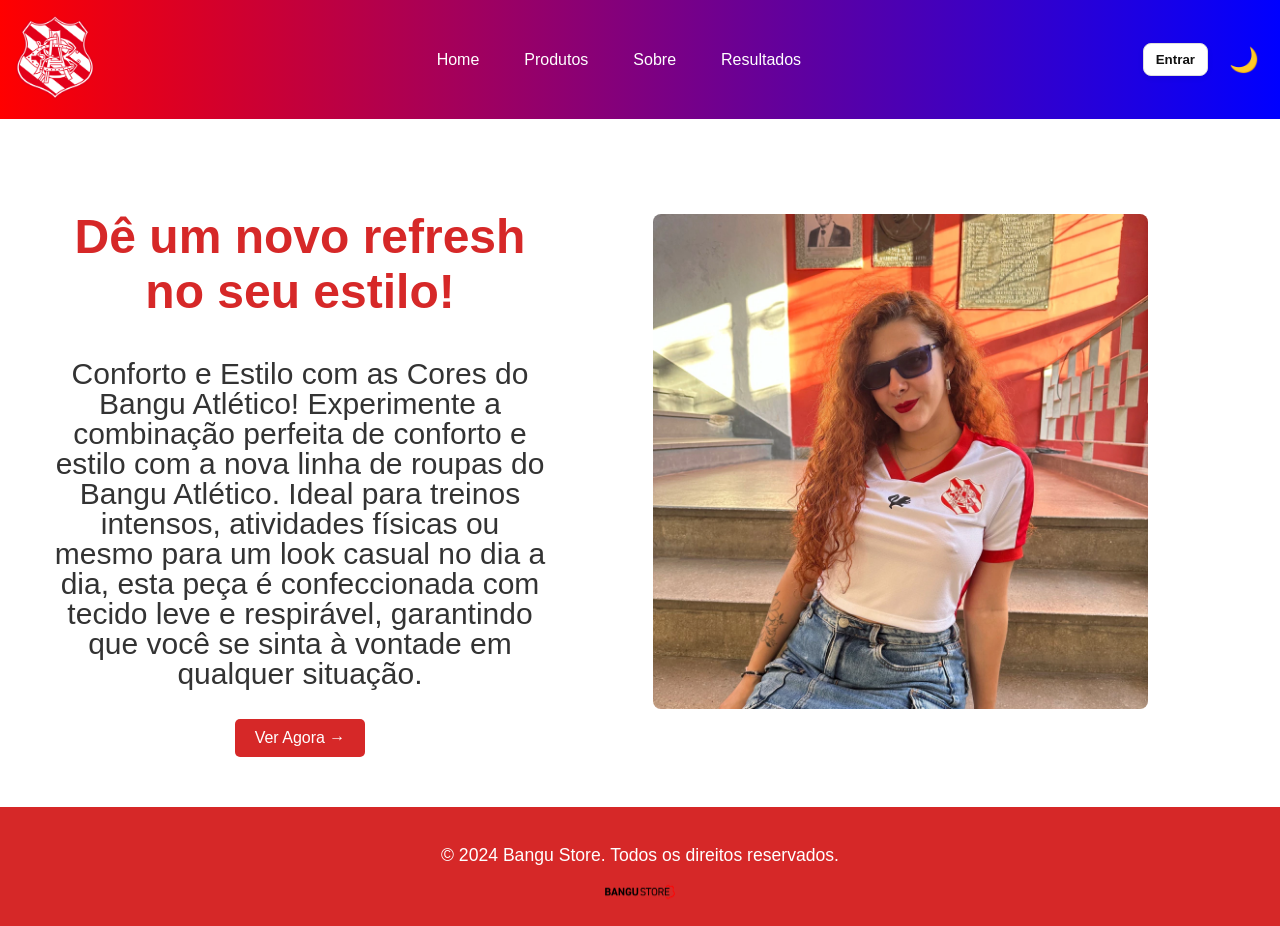
<file: index.html>
<!DOCTYPE html>
<html lang="pt-br">
<head>
  <meta charset="UTF-8">
  <meta name="viewport" content="width=device-width, initial-scale=1.0">
  <title>Bangu Store - Produtos</title>
  <link rel="stylesheet" href="Styles/home.css">
  <script src="JavaScript/script.js"></script>
  
</head><link rel="stylesheet" href="https://cdnjs.cloudflare.com/ajax/libs/font-awesome/6.0.0-beta3/css/all.min.css">
<body>
  
  <header>
    <div class="navbar">
      <img src="img/Bangu_escudo2.png" alt="Bangu Atlético Clube" width="80" height="auto">
    </div>
    <nav>
      <ul>
        <li><a href="index.html">Home</a></li> <!-- Link para a página inicial -->
        <li><a href="produtos.php">Produtos</a></li> <!-- Link para a página de produtos -->
        <li><a href="sobre.html">Sobre</a></li> <!-- Link para a página sobre -->
        <li><a href="resultados.html">Resultados</a></li>
      </ul>
    </nav>
    <div class="user-options">
      <div class="account-container">
        <button id="account-button" class="account-button" aria-haspopup="true" aria-expanded="false">Entrar</button>
        <div id="account-dropdown" class="dropdown hidden" role="menu">
          <ul>
            <li id="manage-account" role="menuitem">Gerenciar Conta</li>
            <li id="logout" role="menuitem" class="hidden">Sair</li>
            <li id="login-link" role="menuitem"><a href="pag-login.html">Entrar / Cadastrar</a></li>
          </ul>
        </div>
      </div>
      <button id="theme-toggle">🌙</button>
    </div>
  </header>
  
  <!-- Account modal and minimal styles -->
  <style>
    .hidden{display:none!important}
    .account-container{position:relative}
    /* Estilo do botão do menu de conta */
    .account-button{
      background:#fff;
      border:1px solid #ddd;
      padding:8px 12px;
      border-radius:8px;
      display:inline-flex;
      align-items:center;
      gap:8px;
      cursor:pointer;
      color:#111;
      font-weight:600;
      box-shadow:0 2px 6px rgba(0,0,0,0.06);
      transition:background .12s, box-shadow .12s, transform .06s;
    }
    .account-button:hover{background:#f7f7f7}
    .account-button:active{transform:translateY(1px)}
    .account-button:focus{outline:2px solid rgba(0,123,255,0.12)}
    .account-button .caret{width:0;height:0;border-left:6px solid transparent;border-right:6px solid transparent;border-top:6px solid #333}

    .dropdown{position:absolute;right:0;top:calc(100% + 8px);min-width:180px;background:#fff;border:1px solid #ddd;border-radius:8px;padding:6px;box-shadow:0 10px 30px rgba(0,0,0,0.08);z-index:40}
    .dropdown ul{list-style:none;margin:0;padding:0}
    .dropdown li{padding:10px 14px;cursor:pointer;color:#000;border-radius:6px}
    .dropdown li a{color:inherit;text-decoration:none;display:block}
    .dropdown li:hover{background:#f5f5f5}
    .modal{position:fixed;inset:0;display:flex;align-items:center;justify-content:center;background:rgba(0,0,0,0.45);z-index:50}
    .modal .modal-content{background:#fff;padding:18px;border-radius:8px;max-width:520px;width:90%;box-shadow:0 10px 30px rgba(0,0,0,0.2);position:relative}
    .modal .modal-content label{display:block;margin-bottom:8px;font-size:14px}
    .modal .modal-content input{width:100%;padding:8px;margin-top:4px;border:1px solid #ccc;border-radius:6px}
    .modal .modal-content .modal-actions{display:flex;gap:8px;justify-content:flex-end;margin-top:12px}
    .modal .modal-close{position:absolute;right:8px;top:6px;border:none;background:transparent;font-size:20px;cursor:pointer}
  </style>

  <div id="account-modal" class="modal hidden" role="dialog" aria-hidden="true">
    <div class="modal-content">
      <button id="close-account-modal" class="modal-close" aria-label="Fechar">&times;</button>
      <h2>Gerenciar Conta</h2>
      <form id="account-form">
        <label>Nome completo
          <input id="modal-nome" name="nome" type="text" />
        </label>
        <label>LOGIN
          <input id="modal-login" name="login" type="text" />
        </label>
        <label>Celular
          <input id="modal-celular" name="celular" type="text" />
        </label>
        <label>Email
          <input id="modal-email" name="email" type="email" />
        </label>
        <div class="modal-actions">
          <button type="button" id="cancel-account">Cancelar</button>
          <button type="submit" id="save-account">Salvar</button>
        </div>
      </form>
    </div>
  </div>
  
  <section class="hero">
    <div class="text-section">
      <h2>Dê um novo refresh no seu estilo!</h2>
      <p>Conforto e Estilo com as Cores do Bangu Atlético!
        Experimente a combinação perfeita de conforto e estilo com a nova linha de roupas do Bangu Atlético. Ideal para treinos intensos, atividades físicas ou mesmo para um look casual no dia a dia, esta peça é confeccionada com tecido leve e respirável, garantindo que você se sinta à vontade em qualquer situação.</p>
      <a href="produtos.php" class="btn">Ver Agora →</a>
    </div>
    <div class="image-section">
      <img src="img/croppedkombatBangu.webp" alt="imagemdaHOME">
    </div>
      <!-- Adicione mais produtos -->
  </section>

     

  <!-- Rodapé -->
  <footer>
    <p>&copy; 2024 Bangu Store. Todos os direitos reservados.</p>
    <div class="navbar">
      <img src="img/logo-1701858752-1719005234-37cf381cc5c27eb83f33c1b2094320a91719005235-320-0.webp" alt="Bangu Atlético Clube" width="80" height="auto">
    </div>
  </footer>

  <!-- Script to manage account dropdown, modal and user data -->
  <script>
    (function(){
      const accountButton = document.getElementById('account-button');
      const accountDropdown = document.getElementById('account-dropdown');
      const manageAccount = document.getElementById('manage-account');
      const logoutItem = document.getElementById('logout');
      const loginLink = document.getElementById('login-link');
      const accountModal = document.getElementById('account-modal');
      const closeModal = document.getElementById('close-account-modal');
      const cancelAccount = document.getElementById('cancel-account');
      const accountForm = document.getElementById('account-form');

      // Synchronize client-side state with server session
      (function syncCurrentUser(){
        try{
          fetch('php/current_user.php', { credentials: 'same-origin' })
            .then(r => r.json())
            .then(data => {
              if (data && data.logged && data.user) {
                const u = {
                  nomeCompleto: data.user.nome_completo || '',
                  email: data.user.email || '',
                  login: data.user.login || '',
                  celular: data.user.celular || ''
                };
                localStorage.setItem('usuario', JSON.stringify(u));
                // loggedUser used by UI to indicate session
                const loggedKey = (data.user.nome_completo && data.user.nome_completo.split(' ')[0]) || data.user.email || data.user.login || '';
                if (loggedKey) localStorage.setItem('loggedUser', loggedKey);
                else localStorage.removeItem('loggedUser');
              } else {
                localStorage.removeItem('loggedUser');
              }
              updateUIForUser();
            })
            .catch(err => {
              console.warn('current_user fetch failed', err);
              updateUIForUser();
            });
        }catch(e){
          updateUIForUser();
        }
      })();

      function getStoredUser(){
        try{
          const user = JSON.parse(localStorage.getItem('usuario')) || null;
          const logged = localStorage.getItem('loggedUser');
          if(!user) return null;
          if(logged && (logged === user.email || logged === (user.nomeCompleto && user.nomeCompleto.split(' ')[0]) || logged === user.nomeCompleto)){
            return user;
          }
          return null;
        }catch(e){return null}
      }

      function setStoredUser(u){ localStorage.setItem('usuario', JSON.stringify(u)); }

      function updateUIForUser(){
        const user = getStoredUser();
        if(user){
          accountButton.textContent = user.nomeCompleto ? user.nomeCompleto.split(' ')[0] : user.email || 'Usuário';
          logoutItem.classList.remove('hidden');
          loginLink.classList.add('hidden');
        } else {
          accountButton.textContent = 'Entrar';
          logoutItem.classList.add('hidden');
          loginLink.classList.remove('hidden');
        }
      }

      accountButton.addEventListener('click', (e)=>{
        accountDropdown.classList.toggle('hidden');
        accountButton.setAttribute('aria-expanded', String(!accountDropdown.classList.contains('hidden')));
      });

      document.addEventListener('click',(e)=>{
        if(!e.target.closest('.account-container') && !e.target.closest('#account-dropdown')){
          if(!accountDropdown.classList.contains('hidden')) accountDropdown.classList.add('hidden');
        }
      });

      manageAccount.addEventListener('click', ()=>{
        const user = getStoredUser();
        if(!user){
          // if no user registered, redirect to login
          window.location.href = 'pag-login.html';
          return;
        }
        // fill modal fields (removido modal-fixo)
        console.log('Tentando preencher modal-nome:', document.getElementById('modal-nome'));
        document.getElementById('modal-nome').value = user.nomeCompleto || '';
        console.log('Tentando preencher modal-login:', document.getElementById('modal-login'));
        document.getElementById('modal-login').value = user.login || '';
        console.log('Tentando preencher modal-celular:', document.getElementById('modal-celular'));
        console.log('Valor de user.celular:', user.celular);
        document.getElementById('modal-celular').value = user.celular || '';
        console.log('Tentando preencher modal-email:', document.getElementById('modal-email'));
        document.getElementById('modal-email').value = user.email || '';

        accountModal.classList.remove('hidden');
        accountDropdown.classList.add('hidden');
      });

      closeModal.addEventListener('click', ()=> accountModal.classList.add('hidden'));
      cancelAccount.addEventListener('click', ()=> accountModal.classList.add('hidden'));

      accountForm.addEventListener('submit', (e)=>{
        e.preventDefault();
        const updated = {
          nomeCompleto: document.getElementById('modal-nome').value.trim(),
          login: document.getElementById('modal-login').value.trim(),
          celular: document.getElementById('modal-celular').value.trim(),
          email: document.getElementById('modal-email').value.trim()
        };

        fetch('php/update_user.php', {
          method: 'POST',
          headers: {
            'Content-Type': 'application/json',
          },
          body: JSON.stringify(updated),
          credentials: 'same-origin'
        })
        .then(response => response.json())
        .then(data => {
          if (data.success) {
            setStoredUser(updated);
            updateUIForUser();
            accountModal.classList.add('hidden');
            alert('Dados atualizados com sucesso.');
          } else {
            alert('Erro ao atualizar dados: ' + (data.message || 'Erro desconhecido.'));
          }
        })
        .catch(error => {
          console.error('Erro:', error);
          alert('Erro ao conectar com o servidor.');
        });
      });

      logoutItem.addEventListener('click', ()=>{
        // chamar logout no servidor, limpar localStorage e sinalizar logout para outras abas
        fetch('php/logout.php', { method: 'GET', credentials: 'same-origin' })
          .finally(() => {
            localStorage.removeItem('loggedUser');
            localStorage.removeItem('usuario');
            // sinaliza para outras abas
            try { localStorage.setItem('loggedOut', String(Date.now())); } catch(e){}
            updateUIForUser();
            accountDropdown.classList.add('hidden');
            alert('Você saiu da conta.');
          });
      });

      // sincronizar logout entre abas
      window.addEventListener('storage', function(e){
        if (!e) return;
        if (e.key === 'loggedOut' || e.key === 'loggedUser' || e.key === 'usuario') {
          // atualizar UI automaticamente quando outra aba fez logout/login
          updateUIForUser();
        }
      });

      // initial UI setup
      updateUIForUser();
    })();
  </script>
</body>
</html>
</file>
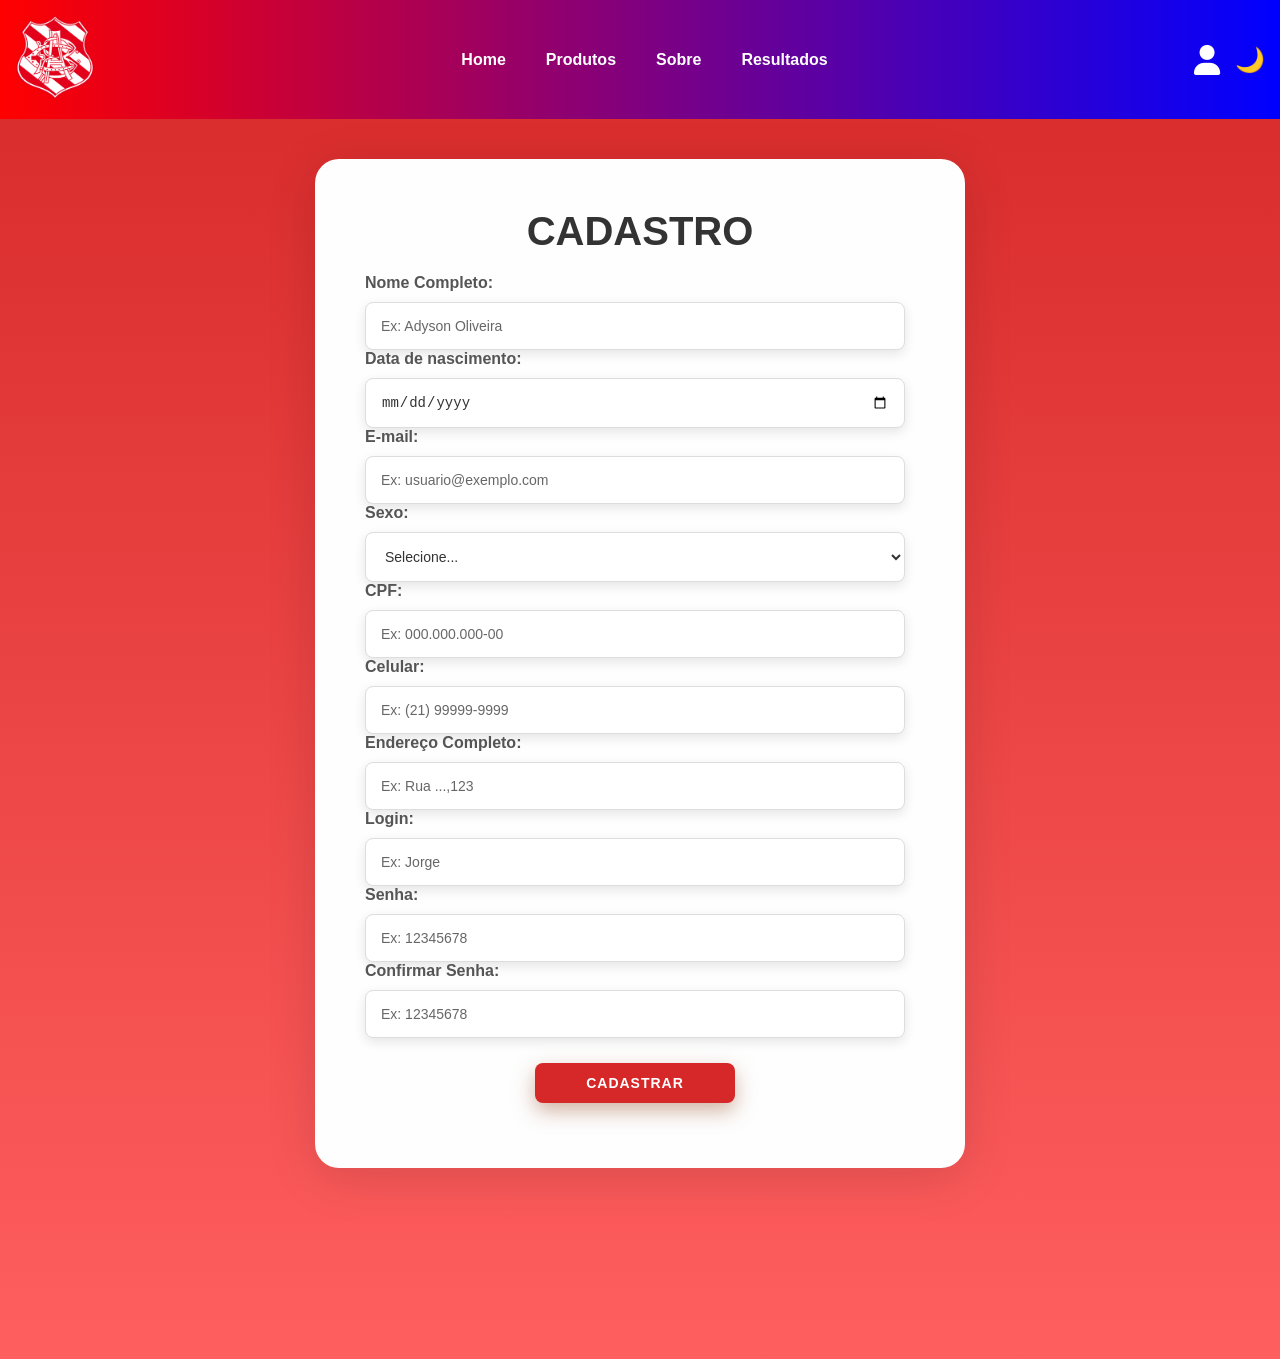
<file: pag-cadastro.html>
<!DOCTYPE html>
<html lang="pt-br">
<head>
    <meta charset="UTF-8">
    <!-- Link para o arquivo de estilo CSS específico para a página de cadastro -->
    <link rel="stylesheet" href="Styles/style-cadastro.css">
    <!-- Título da página que aparecerá na aba do navegador -->
    <title>Bangu Store</title>
</head>
<link rel="stylesheet" href="https://cdnjs.cloudflare.com/ajax/libs/font-awesome/6.0.0-beta3/css/all.min.css">

<body>

<header>
    <div class="navbar">
        <!-- Logo da Bangu Atlético Clube -->
        <img src="img/Bangu_escudo2.png" alt="Bangu Atlético Clube" width="80" height="auto">
    </div>
    <nav>
        <ul>
            <!-- Links de navegação para diferentes páginas do site -->
            <li><a href="index.html">Home</a></li> <!-- Link para a página inicial -->
            <li><a href="produtos.php">Produtos</a></li> <!-- Link para a página de produtos -->
            <li><a href="sobre.html">Sobre</a></li> <!-- Link para a página sobre -->
            <li><a href="resultados.html">Resultados</a></li>
        </ul>
    </nav>
    
    <div class="user-options">
      <a href="pag-login.html"><i class="fas fa-user"></i></a>
      <button id="theme-toggle">🌙</button>
    </div>
</header>

<!-- Container para exibir mensagens de feedback para o usuário -->
<div id="feedback-message" class="feedback-message"></div>

<!-- Espaçador para ajudar no layout -->
<div class="spacer">

    <!-- Início do formulário de cadastro -->
    <main class="main-cadastro">
        <div class="outer-container">
            <h1>CADASTRO</h1> <!-- Título da seção de cadastro -->
            
            <div class="form-container">
                <!-- Formulário de cadastro -->
                <form id="form-cadastro" method="POST" action="php/register.php">
                    <div class="textfield">
                        <!-- Campo para o nome completo -->
                        <label for="nome-completo">Nome Completo:</label>
                        <input type="text" id="nome-completo" name="nome_completo" placeholder="Ex: Adyson Oliveira" required>
                    
                        <!-- Campo para a data de nascimento -->
                        <label for="data-nascimento">Data de nascimento:</label>
                        <input type="date" id="data-nascimento" name="data_nascimento" required>

                        <!-- Campo para o e-mail -->
                        <label for="email">E-mail:</label>
                        <input type="email" id="email" name="email" placeholder="Ex: usuario@exemplo.com" required>

                        <!-- Campo para selecionar o sexo -->
                        <label for="sexo">Sexo:</label>
                        <select name="sexo" id="sexo" required>
                            <option value="" disabled selected>Selecione...</option>
                            <option value="masculino">Masculino</option>
                            <option value="feminino">Feminino</option>
                            <option value="NI">Não Informar</option>
                        </select>
                        
                        <!-- Campo para o CPF -->
                        <label for="cpf">CPF:</label>
                        <input type="text" id="cpf" name="cpf" placeholder="Ex: 000.000.000-00" required maxlength="14">
                        
                        <!-- Campo para o celular -->
                        <label for="celular">Celular:</label>
                        <input type="text" id="celular" name="celular" placeholder="Ex: (21) 99999-9999" required>
                        
                        <!-- Campo para o endereço completo -->
                        <label for="endereco">Endereço Completo:</label>
                        <input type="text" id="endereco" name="endereco" placeholder="Ex: Rua ...,123" required>
                        
                        <!-- Campo para o login do usuário -->
                        <label for="login">Login:</label>
                        <input type="text" id="login" name="login" placeholder="Ex: Jorge" required maxlength="20">
                        
                        <!-- Campo para a senha do usuário -->
                        <label for="senha">Senha:</label>
                        <input type="password" id="senha" name="senha" placeholder="Ex: 12345678" required maxlength="20">
                        
                        <!-- Campo para confirmar a senha -->
                        <label for="confirmar-senha">Confirmar Senha:</label>
                        <input type="password" id="confirmar-senha" name="confirmar_senha" placeholder="Ex: 12345678" required maxlength="20">
                        
                    </div>
                    <div class="botoes">
                        <!-- Botão para enviar o formulário de cadastro -->
                        <button type="submit" class="btn-cadastro">Cadastrar</button>
                    </div>
                </form>
            </div>
        </div>
    </main>
    
</div>


<!-- Scripts para adicionar funcionalidades JavaScript -->
<script src="JavaScript/script-cadastro.js"></script>
<script src="JavaScript/script.js"></script>
<script>
// Máscara CPF
function maskCPF(value) {
  return value
    .replace(/\D/g, '')
    .replace(/(\d{3})(\d)/, '$1.$2')
    .replace(/(\d{3})(\d)/, '$1.$2')
    .replace(/(\d{3})(\d{1,2})$/, '$1-$2');
}
// Máscara Celular (21) 99999-9999
function maskCelular(value) {
  return value
    .replace(/\D/g, '')
    .replace(/(\d{2})(\d)/, '($1) $2')
    .replace(/(\d{5})(\d)/, '$1-$2')
    .replace(/(-\d{4})\d+?$/, '$1');
}

document.addEventListener('DOMContentLoaded', function() {
  const cpf = document.getElementById('cpf');
  const celular = document.getElementById('celular');
  if (cpf) {
    cpf.addEventListener('input', function(e) {
      this.value = maskCPF(this.value);
    });
  }
  if (celular) {
    celular.addEventListener('input', function(e) {
      this.value = maskCelular(this.value);
    });
  }
});

// Mostrar mensagens vindas do servidor (error / success) na área #feedback-message
document.addEventListener('DOMContentLoaded', function() {
  const feedback = document.getElementById('feedback-message');
  if (!feedback) return;
  const params = new URLSearchParams(window.location.search);
  if (params.has('error')) {
    feedback.textContent = decodeURIComponent(params.get('error'));
    feedback.className = 'feedback-message error';
    feedback.style.display = 'block';
    // remover query string para evitar reaparecer ao recarregar
    history.replaceState(null, '', window.location.pathname);
  } else if (params.has('success')) {
    feedback.textContent = decodeURIComponent(params.get('success'));
    feedback.className = 'feedback-message success';
    feedback.style.display = 'block';
    history.replaceState(null, '', window.location.pathname);
  }
});
</script>

</body>
</html>
</file>
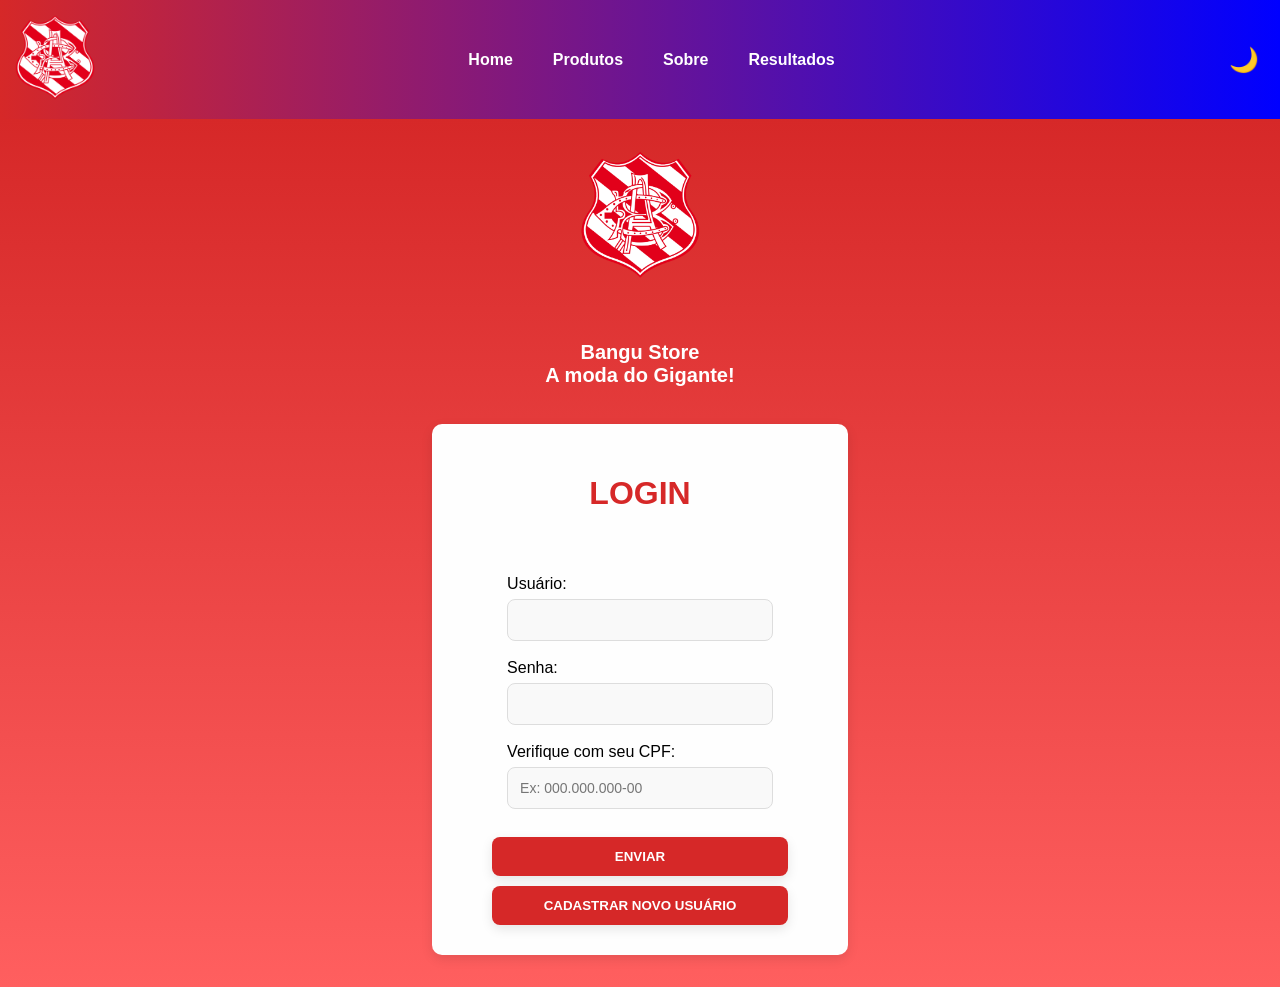
<file: pag-login.html>
<!DOCTYPE html>
<html lang="pt-br">
<head>
    <meta charset="UTF-8">
    <meta name="viewport" content="width=device-width, initial-scale=1.0">
    <link rel="shortcut icon" href="img/EscudoBangu.png" type="image/x-icon">
    <link rel="stylesheet" href="Styles/style-login.css">
    <title>Bangu Store</title>
</head>
<body class="login">
    <header>
        <div class="navbar">
          <img src="img/Bangu_escudo2.png" alt="Bangu Atlético Clube" width="80" height="auto">
        </div>
        <nav>
          <ul>
            <li><a href="index.html">Home</a></li> <!-- Link para a página inicial -->
            <li><a href="produtos.php">Produtos</a></li> <!-- Link para a página de produtos -->
            <li><a href="sobre.html">Sobre</a></li> <!-- Link para a página sobre -->
            <li><a href="resultados.html">Resultados</a></li>
          </ul>
        </nav>
        <div class="user-options">
          <a href="pag-login.html"><i class="fas fa-user"></i></a>
            
              <button id="theme-toggle">🌙</button>
        </div>
      </header>  
    <!--Tela de Login-->
    <div class="main-login">
        <div class="left-login">
            <div class="logo">
                <img src="img/Bangu_escudo2.png" width="100" height="00" alt="EscudoBangu">

            </div>
            <h1>Bangu Store <br>A moda do Gigante!</h1>
        </div>
        <div class="right-login">
            <div class="card-login">
                <h1>LOGIN</h1>
                <!-- Container para mensagens de feedback -->
                <div id="feedback-message" class="feedback-message"></div>
                <form id="login-form" method="POST" action="php/login.php">
                  <div class="textfield">
                      <label for="usuario">Usuário:</label>
                      <input type="text" id="usuario" name="login" required>
                  </div>
                  <div class="textfield">
                      <label for="senha">Senha:</label>
                      <input type="password" id="senha" name="senha" required>
                  </div>
                  <div class="textfield">
                      <label for="cpf">Verifique com seu CPF:</label>
                      <input type="text" id="cpf" name="cpf" placeholder="Ex: 000.000.000-00" required>
                  </div>
                  <div class="botoes">
                      <button type="submit" id="enviar" class="btn-enviar">Enviar</button>
                      <a href="pag-cadastro.html">
                          <button type="button" id="cadastro" class="btn-cadastro">Cadastrar Novo Usuário</button>
                      </a>
                  </div>
                </form>
             </div>
         </div> 
    </div>
    <script src="JavaScript/script-login.js"></script>
    <script src="JavaScript/script.js"></script>
</body>
</html>
</file>
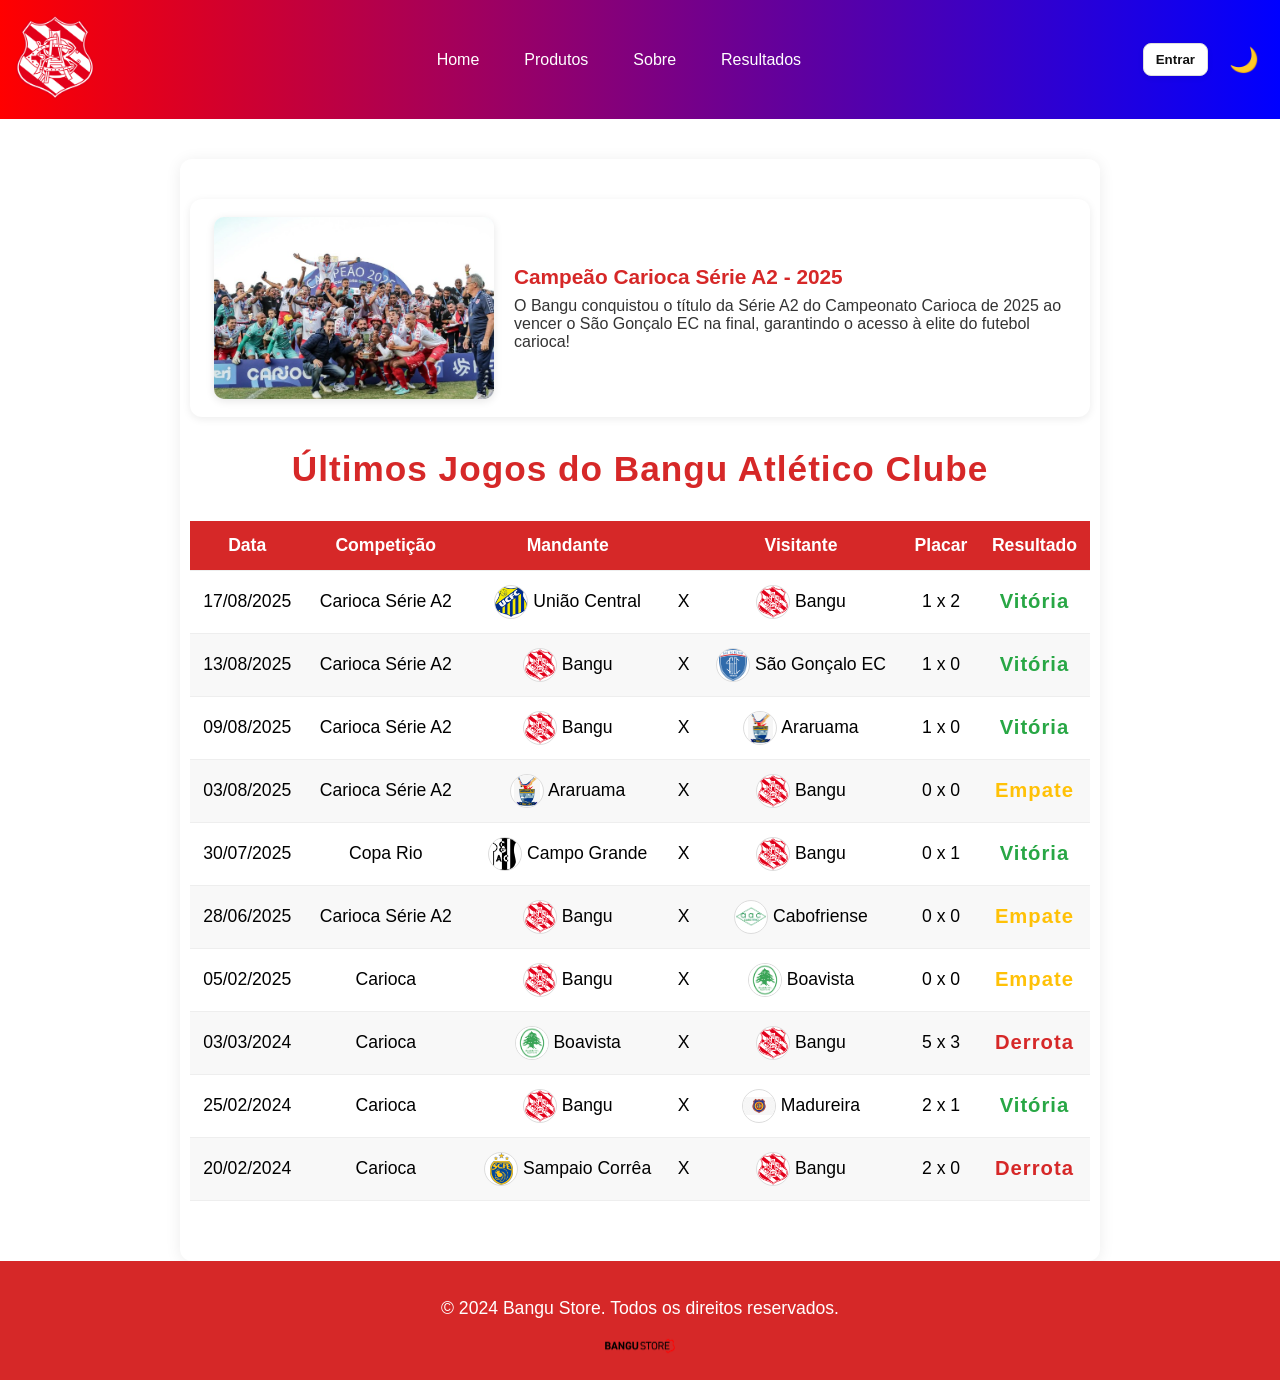
<file: resultados.html>
<!DOCTYPE html>
<html lang="pt-br">
<head>
    <meta charset="UTF-8">
    <meta name="viewport" content="width=device-width, initial-scale=1.0">
    <title>Resultados - Bangu Store</title>
    <link rel="stylesheet" href="Styles/resultados.css">
    <link rel="stylesheet" href="https://cdnjs.cloudflare.com/ajax/libs/font-awesome/6.0.0-beta3/css/all.min.css">
    <script src="JavaScript/script.js"></script>
</head>
<body>
    <!-- Cabeçalho -->
    <header>
        <div class="logo">
            <img src="img/Bangu_escudo2.png" alt="Bangu Atlético Clube">
        </div>
        <nav>
            <ul>
                <li><a href="index.html">Home</a></li>
                <li><a href="produtos.php">Produtos</a></li>
                <li><a href="sobre.html">Sobre</a></li>
                <li><a href="resultados.html" class="active">Resultados</a></li>
            </ul>
        </nav>
        <div class="user-options">
      <div class="account-container">
        <button id="account-button" class="account-button" aria-haspopup="true" aria-expanded="false">Entrar</button>
        <div id="account-dropdown" class="dropdown hidden" role="menu">
          <ul>
            <li id="manage-account" role="menuitem">Gerenciar Conta</li>
            <li id="logout" role="menuitem" class="hidden">Sair</li>
            <li id="login-link" role="menuitem"><a href="pag-login.html">Entrar / Cadastrar</a></li>
          </ul>
        </div>
      </div>
      <button id="theme-toggle">🌙</button>
    </div>
  </header>

  <!-- Account styles & modal -->
  <style>
    .hidden{display:none!important}
    .account-container{position:relative}
    .account-button{background:#fff;border:1px solid #ddd;padding:8px 12px;border-radius:8px;display:inline-flex;align-items:center;gap:8px;cursor:pointer;color:#111;font-weight:600;box-shadow:0 2px 6px rgba(0,0,0,0.06);transition:background .12s, box-shadow .12s, transform .06s}
    .account-button:hover{background:#f7f7f7}
    .dropdown{position:absolute;right:0;top:calc(100% + 8px);min-width:180px;background:#fff;border:1px solid #ddd;border-radius:8px;padding:6px;box-shadow:0 10px 30px rgba(0,0,0,0.08);z-index:40}
    .dropdown ul{list-style:none;margin:0;padding:0}
    .dropdown li{padding:10px 14px;cursor:pointer;color:#000;border-radius:6px}
    .dropdown li a{color:inherit;text-decoration:none;display:block}
    .dropdown li:hover{background:#f5f5f5}
    .modal{position:fixed;inset:0;display:flex;align-items:center;justify-content:center;background:rgba(0,0,0,0.45);z-index:50}
    .modal .modal-content{background:#fff;padding:18px;border-radius:8px;max-width:520px;width:90%;box-shadow:0 10px 30px rgba(0,0,0,0.2);position:relative}
    .modal .modal-content label{display:block;margin-bottom:8px;font-size:14px}
    .modal .modal-content input{width:100%;padding:8px;margin-top:4px;border:1px solid #ccc;border-radius:6px}
    .modal .modal-content .modal-actions{display:flex;gap:8px;justify-content:flex-end;margin-top:12px}
    .modal .modal-close{position:absolute;right:8px;top:6px;border:none;background:transparent;font-size:20px;cursor:pointer}
  </style>

  <div id="account-modal" class="modal hidden" role="dialog" aria-hidden="true">
    <div class="modal-content">
      <button id="close-account-modal" class="modal-close" aria-label="Fechar">&times;</button>
      <h2>Gerenciar Conta</h2>
      <form id="account-form">
        <label>Nome completo
          <input id="modal-nome" name="nome" type="text" />
        </label>
        <label>LOGIN
          <input id="modal-login" name="login" type="text" />
        </label>
        <label>Celular
          <input id="modal-celular" name="celular" type="text" />
        </label>
        <label>Email
          <input id="modal-email" name="email" type="email" />
        </label>
        <div class="modal-actions">
          <button type="button" id="cancel-account">Cancelar</button>
          <button type="submit" id="save-account">Salvar</button>
        </div>
      </form>
    </div>
  </div>

  <script>
  (function(){
    const accountButton = document.getElementById('account-button');
    const accountDropdown = document.getElementById('account-dropdown');
    const manageAccount = document.getElementById('manage-account');
    const logoutItem = document.getElementById('logout');
    const loginLink = document.getElementById('login-link');
    const accountModal = document.getElementById('account-modal');
    const closeModal = document.getElementById('close-account-modal');
    const cancelAccount = document.getElementById('cancel-account');
    const accountForm = document.getElementById('account-form');

    // Synchronize client-side state with server session
    (function syncCurrentUser(){
      try{
        fetch('php/current_user.php', { credentials: 'same-origin' })
          .then(r => r.json())
          .then(data => {
            if (data && data.logged && data.user) {
              const u = {
                nomeCompleto: data.user.nome_completo || '',
                email: data.user.email || '',
                login: data.user.login || '',
                celular: data.user.celular || ''
              };
              localStorage.setItem('usuario', JSON.stringify(u));
              // loggedUser used by UI to indicate session
              const loggedKey = (data.user.nome_completo && data.user.nome_completo.split(' ')[0]) || data.user.email || data.user.login || '';
              if (loggedKey) localStorage.setItem('loggedUser', loggedKey);
              else localStorage.removeItem('loggedUser');
            } else {
              localStorage.removeItem('loggedUser');
            }
            updateUIForUser();
          })
          .catch(err => {
            console.warn('current_user fetch failed', err);
            updateUIForUser();
          });
      }catch(e){
        updateUIForUser();
      }
    })();

    function getStoredUser(){
      try{
        const user = JSON.parse(localStorage.getItem('usuario')) || null;
        const logged = localStorage.getItem('loggedUser');
        if(!user) return null;
        if(logged && (logged === user.email || logged === (user.nomeCompleto && user.nomeCompleto.split(' ')[0]) || logged === user.nomeCompleto)){
          return user;
        }
        return null;
      }catch(e){return null}
    }

    function setStoredUser(u){ localStorage.setItem('usuario', JSON.stringify(u)); }

    function updateUIForUser(){
      const user = getStoredUser();
      if(user){
        accountButton.textContent = user.nomeCompleto ? user.nomeCompleto.split(' ')[0] : user.email || 'Usuário';
        logoutItem.classList.remove('hidden');
        loginLink.classList.add('hidden');
      } else {
        accountButton.textContent = 'Entrar';
        logoutItem.classList.add('hidden');
        loginLink.classList.remove('hidden');
      }
    }

    accountButton.addEventListener('click', (e)=>{
      accountDropdown.classList.toggle('hidden');
      accountButton.setAttribute('aria-expanded', String(!accountDropdown.classList.contains('hidden')));
    });

    document.addEventListener('click',(e)=>{
      if(!e.target.closest('.account-container') && !e.target.closest('#account-dropdown')){
        if(!accountDropdown.classList.contains('hidden')) accountDropdown.classList.add('hidden');
      }
    });

    manageAccount.addEventListener('click', ()=>{
      const user = getStoredUser();
      if(!user){
        // if no user registered, redirect to login
        window.location.href = 'pag-login.html';
        return;
      }
      // fill modal fields (removido modal-fixo)
      document.getElementById('modal-nome').value = user.nomeCompleto || '';
      document.getElementById('modal-login').value = user.login || '';
      document.getElementById('modal-celular').value = user.celular || '';
      document.getElementById('modal-email').value = user.email || '';

      accountModal.classList.remove('hidden');
      accountDropdown.classList.add('hidden');
    });

    closeModal.addEventListener('click', ()=> accountModal.classList.add('hidden'));
    cancelAccount.addEventListener('click', ()=> accountModal.classList.add('hidden'));

    accountForm.addEventListener('submit', (e)=>{
      e.preventDefault();
      const updated = {
        nomeCompleto: document.getElementById('modal-nome').value.trim(),
        login: document.getElementById('modal-login').value.trim(),
        celular: document.getElementById('modal-celular').value.trim(),
        email: document.getElementById('modal-email').value.trim()
      };

      fetch('php/update_user.php', {
        method: 'POST',
        headers: {
          'Content-Type': 'application/json',
        },
        body: JSON.stringify(updated),
        credentials: 'same-origin'
      })
      .then(response => response.json())
      .then(data => {
        if (data.success) {
          setStoredUser(updated);
          updateUIForUser();
          accountModal.classList.add('hidden');
          alert('Dados atualizados com sucesso.');
        } else {
          alert('Erro ao atualizar dados: ' + (data.message || 'Erro desconhecido.'));
        }
      })
      .catch(error => {
        console.error('Erro:', error);
        alert('Erro ao conectar com o servidor.');
      });
    });

    logoutItem.addEventListener('click', ()=>{
      // chamar logout no servidor, limpar localStorage e sinalizar logout para outras abas
      fetch('php/logout.php', { method: 'GET', credentials: 'same-origin' })
        .finally(() => {
          localStorage.removeItem('loggedUser');
          localStorage.removeItem('usuario');
          // sinaliza para outras abas
          try { localStorage.setItem('loggedOut', String(Date.now())); } catch(e){}
          updateUIForUser();
          accountDropdown.classList.add('hidden');
          alert('Você saiu da conta.');
        });
    });

    // sincronizar logout entre abas
    window.addEventListener('storage', function(e){
      if (!e) return;
      if (e.key === 'loggedOut' || e.key === 'loggedUser' || e.key === 'usuario') {
        // atualizar UI automaticamente quando outra aba fez logout/login
        updateUIForUser();
      }
    });

    // initial UI setup
    updateUIForUser();
  })();
  </script>


    <!-- Seção Resultados -->
    <section id="resultados" class="resultados-section">
          
    <!-- Banner -->
      <div class="destaque-titulo">
        <img src="img/campeao2025a2.jpg" alt="Bangu Campeão Série A2 2025">
        <div>
            <h3>Campeão Carioca Série A2 - 2025</h3>
            <p>
                O Bangu conquistou o título da Série A2 do Campeonato Carioca de 2025 ao vencer o São Gonçalo EC na final, garantindo o acesso à elite do futebol carioca!
            </p>
        </div>
    </div>

        <h2>Últimos Jogos do Bangu Atlético Clube</h2>

            <!-- Destaque do último título -->

        <table class="tabela-resultados">
        <thead>
            <tr>
                <th>Data</th>
                <th>Competição</th>
                <th>Mandante</th>
                <th></th>
                <th>Visitante</th>
                <th>Placar</th>
                <th>Resultado</th>
            </tr>
        </thead>
<tbody>
    <tr>
        <td>17/08/2025</td>
        <td>Carioca Série A2</td>
        <td><img src="img/times/União_Central_FC_escudo (1).png" alt="União Central" width="30"> União Central</td>
        <td>X</td>
        <td><img src="img/Bangu_escudo2.png" alt="Bangu" width="30"> Bangu</td>
        <td>1 x 2</td>
        <td><span style="color: #28a745; font-weight: bold;">Vitória</span></td>
    </tr>
    <tr>
        <td>13/08/2025</td>
        <td>Carioca Série A2</td>
        <td><img src="img/Bangu_escudo2.png" alt="Bangu" width="30"> Bangu</td>
        <td>X</td>
        <td><img src="img/times/Escudo_do_S._Gonçalo_EC.png" alt="São Gonçalo EC" width="30"> São Gonçalo EC</td>
        <td>1 x 0</td>
        <td><span style="color: #28a745; font-weight: bold;">Vitória</span></td>
    </tr>
    <tr>
        <td>09/08/2025</td>
        <td>Carioca Série A2</td>
        <td><img src="img/Bangu_escudo2.png" alt="Bangu" width="30"> Bangu</td>
        <td>X</td>
        <td><img src="img/times/150-1509083_araruama-rj-sombra-escudo-araruama-png.png" alt="Araruama" width="30"> Araruama</td>
        <td>1 x 0</td>
        <td><span style="color: #28a745; font-weight: bold;">Vitória</span></td>
    </tr>
    <tr>
        <td>03/08/2025</td>
        <td>Carioca Série A2</td>
        <td><img src="img/times/150-1509083_araruama-rj-sombra-escudo-araruama-png.png" alt="Araruama" width="30"> Araruama</td>
        <td>X</td>
        <td><img src="img/Bangu_escudo2.png" alt="Bangu" width="30"> Bangu</td>
        <td>0 x 0</td>
        <td><span style="color: #ffc107; font-weight: bold;">Empate</span></td>
    </tr>
    <tr>
        <td>30/07/2025</td>
        <td>Copa Rio</td>
        <td><img src="img/times/campo-grande-ac-rj-logo-png-transparent.png" alt="Campo Grande" width="30"> Campo Grande</td>
        <td>X</td>
        <td><img src="img/Bangu_escudo2.png" alt="Bangu" width="30"> Bangu</td>
        <td>0 x 1</td>
        <td><span style="color: #28a745; font-weight: bold;">Vitória</span></td>
    </tr>
    <tr>
        <td>28/06/2025</td>
        <td>Carioca Série A2</td>
        <td><img src="img/Bangu_escudo2.png" alt="Bangu" width="30"> Bangu</td>
        <td>X</td>
        <td><img src="img/times/AA_Cabofriense_escudo.png" alt="Cabofriense" width="30"> Cabofriense</td>
        <td>0 x 0</td>
        <td><span style="color: #ffc107; font-weight: bold;">Empate</span></td>
    </tr>
    <tr>
        <td>05/02/2025</td>
        <td>Carioca</td>
        <td><img src="img/Bangu_escudo2.png" alt="Bangu" width="30"> Bangu</td>
        <td>X</td>
        <td><img src="img/times/boavista-sport-club-saquaremarj-logo-png_seeklogo-20719.png" alt="Boavista" width="30"> Boavista</td>
        <td>0 x 0</td>
        <td><span style="color: #ffc107; font-weight: bold;">Empate</span></td>
    </tr>
    <tr>
        <td>03/03/2024</td>
        <td>Carioca</td>
        <td><img src="img/times/boavista-sport-club-saquaremarj-logo-png_seeklogo-20719.png" alt="Boavista" width="30"> Boavista</td>
        <td>X</td>
        <td><img src="img/Bangu_escudo2.png" alt="Bangu" width="30"> Bangu</td>
        <td>5 x 3</td>
        <td><span style="color: #d62828; font-weight: bold;">Derrota</span></td>
    </tr>
    <tr>
        <td>25/02/2024</td>
        <td>Carioca</td>
        <td><img src="img/Bangu_escudo2.png" alt="Bangu" width="30"> Bangu</td>
        <td>X</td>
        <td><img src="img/times/madureira.png" alt="Madureira" width="30"> Madureira</td>
        <td>2 x 1</td>
        <td><span style="color: #28a745; font-weight: bold;">Vitória</span></td>
    </tr>
    <tr>
        <td>20/02/2024</td>
        <td>Carioca</td>
        <td><img src="img/times/Sampaio_Corrêa-RJ_logo.png" alt="Sampaio Corrêa" width="30"> Sampaio Corrêa</td>
        <td>X</td>
        <td><img src="img/Bangu_escudo2.png" alt="Bangu" width="30"> Bangu</td>
        <td>2 x 0</td>
        <td><span style="color: #d62828; font-weight: bold;">Derrota</span></td>
    </tr>
</tbody>
    </table>
</section>

    <!-- Rodapé -->
    <footer>
        <p>&copy; 2024 Bangu Store. Todos os direitos reservados.</p>
        <img src="img/logo-1701858752-1719005234-37cf381cc5c27eb83f33c1b2094320a91719005235-320-0.webp" alt="Bangu Atlético Clube" width="80" height="auto">
    </footer>

</body>
</html>
</file>
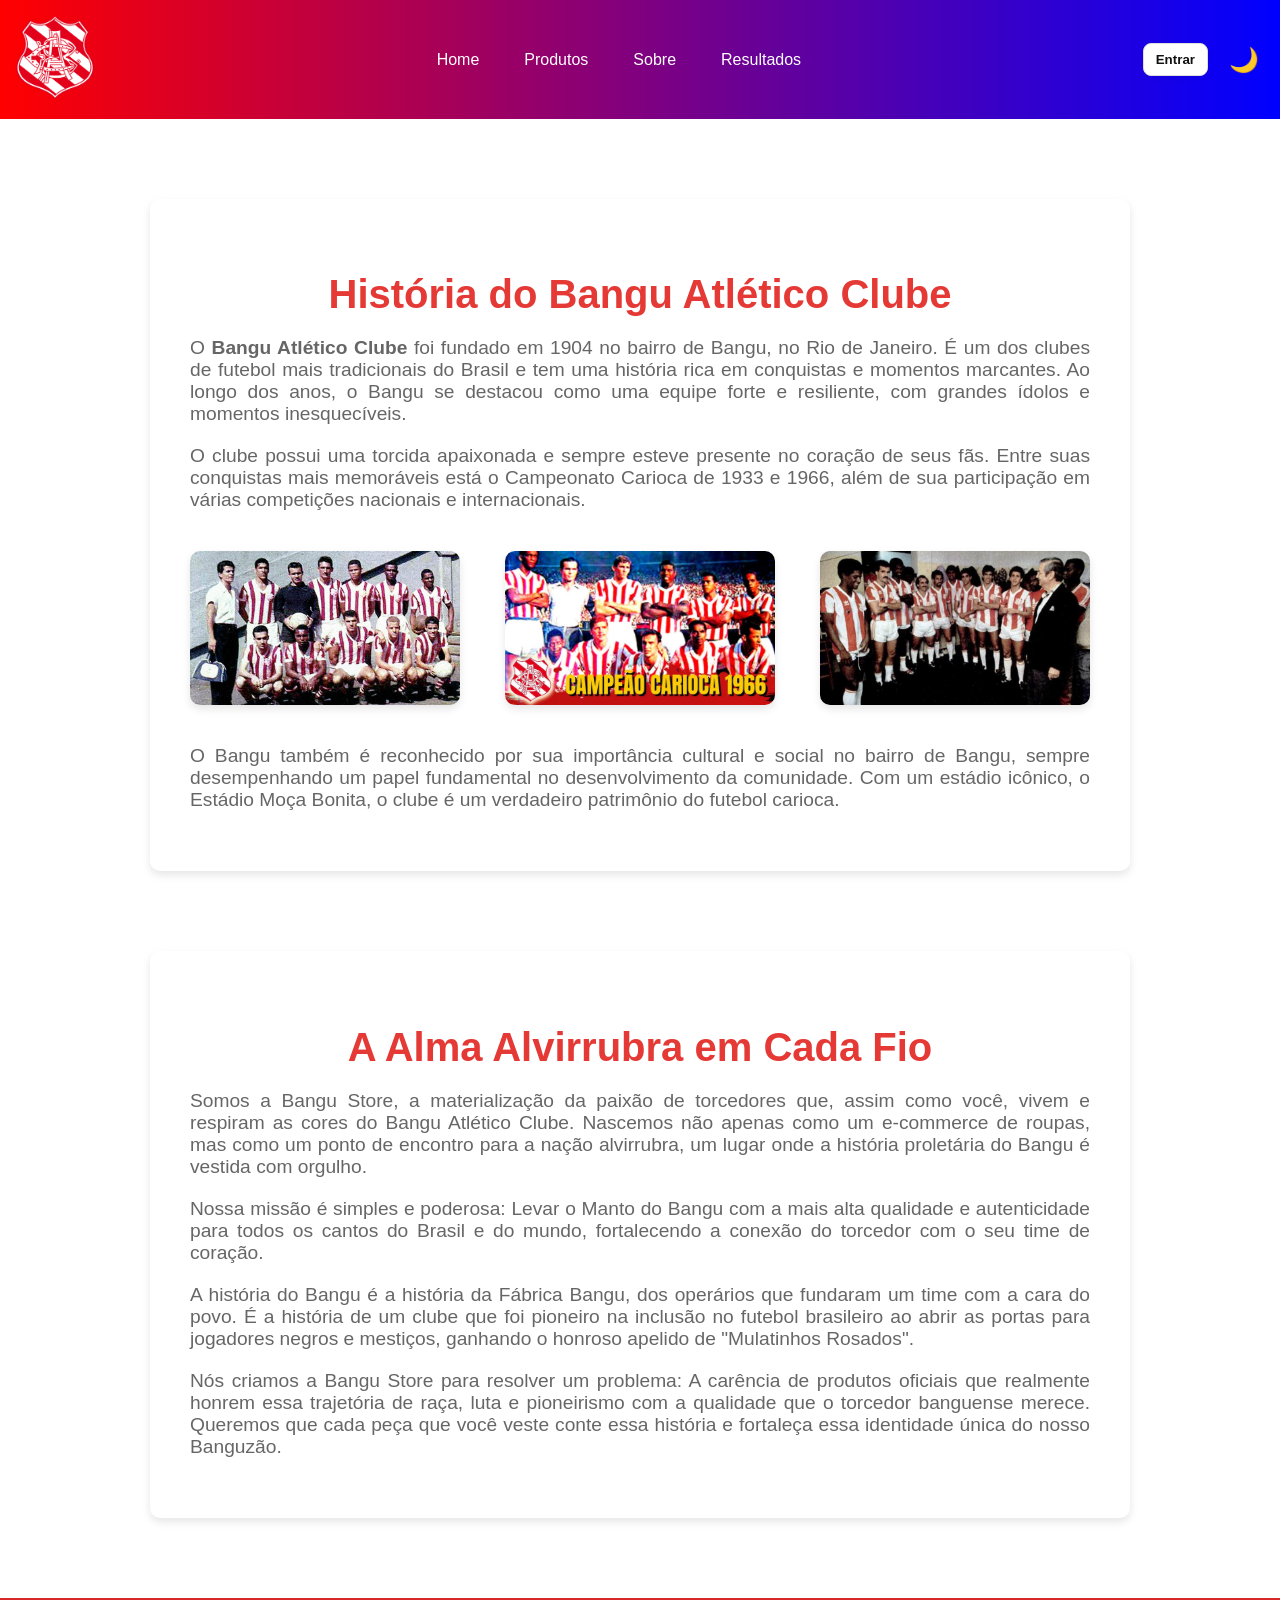
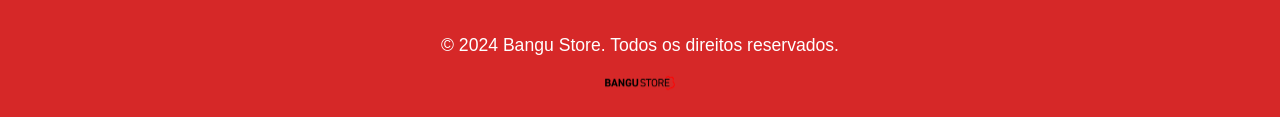
<file: sobre.html>
<!DOCTYPE html>
<html lang="pt-br">
<head>
    <meta charset="UTF-8">
    <meta name="viewport" content="width=device-width, initial-scale=1.0">
    <title>Sobre - Bangu Store</title>
    <link rel="stylesheet" href="Styles/sobre.css">
    <link rel="stylesheet" href="https://cdnjs.cloudflare.com/ajax/libs/font-awesome/6.0.0-beta3/css/all.min.css">
    <script src="JavaScript/script.js"></script>

    
</head>

<body>
     <!-- Cabeçalho -->
  <header>
    <div class="logo">
      <img src="img/Bangu_escudo2.png" alt="Bangu Atlético Clube">
    </div>
    <nav>
      <ul>
        <li><a href="index.html">Home</a></li>
        <li><a href="produtos.php">Produtos</a></li>
        <li><a href="sobre.html">Sobre</a></li>
        <li><a href="resultados.html">Resultados</a></li>
      </ul>
    </nav>
    <div class="user-options">
      <div class="account-container">
        <button id="account-button" class="account-button" aria-haspopup="true" aria-expanded="false">Entrar</button>
        <div id="account-dropdown" class="dropdown hidden" role="menu">
          <ul>
            <li id="manage-account" role="menuitem">Gerenciar Conta</li>
            <li id="logout" role="menuitem" class="hidden">Sair</li>
            <li id="login-link" role="menuitem"><a href="pag-login.html">Entrar / Cadastrar</a></li>
          </ul>
        </div>
      </div>
      <button id="theme-toggle">🌙</button>
    </div>
  </header>

  <!-- Seção Sobre -->
  <section id="sobre" class="sobre-section">
    <h2>História do Bangu Atlético Clube</h2>
    <p>O <strong>Bangu Atlético Clube</strong> foi fundado em 1904 no bairro de Bangu, no Rio de Janeiro. É um dos clubes de futebol mais tradicionais do Brasil e tem uma história rica em conquistas e momentos marcantes. Ao longo dos anos, o Bangu se destacou como uma equipe forte e resiliente, com grandes ídolos e momentos inesquecíveis.</p>
    <p>O clube possui uma torcida apaixonada e sempre esteve presente no coração de seus fãs. Entre suas conquistas mais memoráveis está o Campeonato Carioca de 1933 e 1966, além de sua participação em várias competições nacionais e internacionais.</p>

    <div class="sobre-imagens">
      <img src="img/FotoAntigoBangu.png" alt="Imagem histórica do Bangu">
     
      <img src="img/CampeãoCarioca.jpg" alt="Torcida do Bangu comemorando">
    
      <img src="img/bangu1.png" alt="">
    </div>

    <p>O Bangu também é reconhecido por sua importância cultural e social no bairro de Bangu, sempre desempenhando um papel fundamental no desenvolvimento da comunidade. Com um estádio icônico, o Estádio Moça Bonita, o clube é um verdadeiro patrimônio do futebol carioca.</p>
  </section>

  <section class="sobre-section">
    <h2>A Alma Alvirrubra em Cada Fio</h2>
    <p>Somos a Bangu Store, a materialização da paixão de torcedores que, assim como você, vivem e respiram as cores do Bangu Atlético Clube. Nascemos não apenas como um e-commerce de roupas, mas como um ponto de encontro para a nação alvirrubra, um lugar onde a história proletária do Bangu é vestida com orgulho.</p>
    <p>Nossa missão é simples e poderosa: Levar o Manto do Bangu com a mais alta qualidade e autenticidade para todos os cantos do Brasil e do mundo, fortalecendo a conexão do torcedor com o seu time de coração.</p>
    <p>A história do Bangu é a história da Fábrica Bangu, dos operários que fundaram um time com a cara do povo. É a história de um clube que foi pioneiro na inclusão no futebol brasileiro ao abrir as portas para jogadores negros e mestiços, ganhando o honroso apelido de "Mulatinhos Rosados".</p>
    <p>Nós criamos a Bangu Store para resolver um problema: A carência de produtos oficiais que realmente honrem essa trajetória de raça, luta e pioneirismo com a qualidade que o torcedor banguense merece. Queremos que cada peça que você veste conte essa história e fortaleça essa identidade única do nosso Banguzão.</p>
  </section>

  <!-- Rodapé -->
  <footer>
    <p>&copy; 2024 Bangu Store. Todos os direitos reservados.</p>
    <img src="img/logo-1701858752-1719005234-37cf381cc5c27eb83f33c1b2094320a91719005235-320-0.webp" alt="Bangu Atlético Clube" width="80" height="auto">
  </footer>

  <!-- Account styles & modal -->
  <style>
    .hidden{display:none!important}
    .account-container{position:relative}
    .account-button{background:#fff;border:1px solid #ddd;padding:8px 12px;border-radius:8px;display:inline-flex;align-items:center;gap:8px;cursor:pointer;color:#111;font-weight:600;box-shadow:0 2px 6px rgba(0,0,0,0.06);transition:background .12s, box-shadow .12s, transform .06s}
    .account-button:hover{background:#f7f7f7}
    .dropdown{position:absolute;right:0;top:calc(100% + 8px);min-width:180px;background:#fff;border:1px solid #ddd;border-radius:8px;padding:6px;box-shadow:0 10px 30px rgba(0,0,0,0.08);z-index:40}
    .dropdown ul{list-style:none;margin:0;padding:0}
    .dropdown li{padding:10px 14px;cursor:pointer;color:#000;border-radius:6px}
    .dropdown li a{color:inherit;text-decoration:none;display:block}
    .dropdown li:hover{background:#f5f5f5}
    .modal{position:fixed;inset:0;display:flex;align-items:center;justify-content:center;background:rgba(0,0,0,0.45);z-index:50}
    .modal .modal-content{background:#fff;padding:18px;border-radius:8px;max-width:520px;width:90%;box-shadow:0 10px 30px rgba(0,0,0,0.2);position:relative}
    .modal .modal-content label{display:block;margin-bottom:8px;font-size:14px}
    .modal .modal-content input{width:100%;padding:8px;margin-top:4px;border:1px solid #ccc;border-radius:6px}
    .modal .modal-content .modal-actions{display:flex;gap:8px;justify-content:flex-end;margin-top:12px}
    .modal .modal-close{position:absolute;right:8px;top:6px;border:none;background:transparent;font-size:20px;cursor:pointer}
  </style>

  <div id="account-modal" class="modal hidden" role="dialog" aria-hidden="true">
    <div class="modal-content">
      <button id="close-account-modal" class="modal-close" aria-label="Fechar">&times;</button>
      <h2>Gerenciar Conta</h2>
      <form id="account-form">
        <label>Nome completo
          <input id="modal-nome" name="nome" type="text" />
        </label>
        <label>LOGIN
          <input id="modal-login" name="login" type="text" />
        </label>
        <label>Celular
          <input id="modal-celular" name="celular" type="text" />
        </label>
        <label>Email
          <input id="modal-email" name="email" type="email" />
        </label>
        <div class="modal-actions">
          <button type="button" id="cancel-account">Cancelar</button>
          <button type="submit" id="save-account">Salvar</button>
        </div>
      </form>
    </div>
  </div>

  <script>
  document.addEventListener('DOMContentLoaded', function(){
  (function(){
    const accountButton = document.getElementById('account-button');
    const accountDropdown = document.getElementById('account-dropdown');
    const manageAccount = document.getElementById('manage-account');
    const logoutItem = document.getElementById('logout');
    const loginLink = document.getElementById('login-link');
    const accountModal = document.getElementById('account-modal');
    const closeModal = document.getElementById('close-account-modal');
    const cancelAccount = document.getElementById('cancel-account');
    const accountForm = document.getElementById('account-form');

    // Synchronize client-side state with server session
    (function syncCurrentUser(){
      try{
        fetch('php/current_user.php', { credentials: 'same-origin' })
          .then(r => r.json())
          .then(data => {
            if (data && data.logged && data.user) {
              const u = {
                nomeCompleto: data.user.nome_completo || '',
                email: data.user.email || '',
                login: data.user.login || '',
                celular: data.user.celular || ''
              };
              localStorage.setItem('usuario', JSON.stringify(u));
              // loggedUser used by UI to indicate session
              const loggedKey = (data.user.nome_completo && data.user.nome_completo.split(' ')[0]) || data.user.email || data.user.login || '';
              if (loggedKey) localStorage.setItem('loggedUser', loggedKey);
              else localStorage.removeItem('loggedUser');
            } else {
              localStorage.removeItem('loggedUser');
            }
            updateUIForUser();
          })
          .catch(err => {
            console.warn('current_user fetch failed', err);
            updateUIForUser();
          });
      }catch(e){
        updateUIForUser();
      }
    })();

    function getStoredUser(){
      try{
        const user = JSON.parse(localStorage.getItem('usuario')) || null;
        const logged = localStorage.getItem('loggedUser');
        if(!user) return null;
        if(logged && (logged === user.email || logged === (user.nomeCompleto && user.nomeCompleto.split(' ')[0]) || logged === user.nomeCompleto)){
          return user;
        }
        return null;
      }catch(e){return null}
    }

    function setStoredUser(u){ localStorage.setItem('usuario', JSON.stringify(u)); }

    // safe element value getter to avoid optional chaining
    function elVal(id){ var el = document.getElementById(id); return (el && typeof el.value === 'string') ? el.value.trim() : ''; }

    function updateUIForUser(){
      const user = getStoredUser();
      if(user){
        if(accountButton) accountButton.textContent = user.nomeCompleto ? user.nomeCompleto.split(' ')[0] : user.email || 'Usuário';
        if(logoutItem) logoutItem.classList.remove('hidden');
        if(loginLink) loginLink.classList.add('hidden');
      } else {
        if(accountButton) accountButton.textContent = 'Entrar';
        if(logoutItem) logoutItem.classList.add('hidden');
        if(loginLink) loginLink.classList.remove('hidden');
      }
    }

    if(accountButton){
      accountButton.addEventListener('click', function(){
        if(!accountDropdown) return;
        accountDropdown.classList.toggle('hidden');
        accountButton.setAttribute('aria-expanded', String(!accountDropdown.classList.contains('hidden')));
      });
    }

    document.addEventListener('click', function(e){
      if(!e.target.closest('.account-container') && !e.target.closest('#account-dropdown')){
        if(accountDropdown && !accountDropdown.classList.contains('hidden')) accountDropdown.classList.add('hidden');
      }
    });

    if(manageAccount){
      manageAccount.addEventListener('click', function(){
        // Always ask server for current user and open modal if session exists
        fetch('php/current_user.php', { credentials: 'same-origin' })
          .then(function(r){ return r.json(); })
          .then(function(data){
            if(data && data.logged && data.user){
              var u = {
                nomeCompleto: data.user.nome_completo || '',
                email: data.user.email || '',
                login: data.user.login || '',
                celular: data.user.celular || ''
              };
              setStoredUser(u);
              if(document.getElementById('modal-nome')) document.getElementById('modal-nome').value = u.nomeCompleto;
              if(document.getElementById('modal-login')) document.getElementById('modal-login').value = u.login;
              if(document.getElementById('modal-celular')) document.getElementById('modal-celular').value = u.celular || '';
              if(document.getElementById('modal-email')) document.getElementById('modal-email').value = u.email;
              if(accountModal) accountModal.classList.remove('hidden');
              if(accountDropdown) accountDropdown.classList.add('hidden');
            } else {
              window.location.href = 'pag-login.html';
            }
          })
          .catch(function(){ window.location.href = 'pag-login.html'; });
      });
    }

    if(closeModal) closeModal.addEventListener('click', function(){ if(accountModal) accountModal.classList.add('hidden'); });
    if(cancelAccount) cancelAccount.addEventListener('click', function(){ if(accountModal) accountModal.classList.add('hidden'); });

    if(accountForm) accountForm.addEventListener('submit', function(e){
      e.preventDefault();
      var updated = {
        nomeCompleto: elVal('modal-nome'),
        login: elVal('modal-login'),
        celular: elVal('modal-celular'),
        email: elVal('modal-email')
      };

      fetch('php/update_user.php', {
        method: 'POST',
        headers: {
          'Content-Type': 'application/json',
        },
        body: JSON.stringify(updated),
        credentials: 'same-origin'
      })
      .then(response => response.json())
      .then(data => {
        if (data.success) {
          setStoredUser(updated);
          updateUIForUser();
          accountModal.classList.add('hidden');
          alert('Dados atualizados com sucesso.');
        } else {
          alert('Erro ao atualizar dados: ' + (data.message || 'Erro desconhecido.'));
        }
      })
      .catch(error => {
        console.error('Erro:', error);
        alert('Erro ao conectar com o servidor.');
      });
    });

    if(logoutItem) logoutItem.addEventListener('click', ()=>{
      fetch('php/logout.php', { method: 'GET', credentials: 'same-origin' })
        .finally(()=>{
          localStorage.removeItem('loggedUser');
          localStorage.removeItem('usuario');
          try { localStorage.setItem('loggedOut', String(Date.now())); } catch(e){}
          if(accountDropdown) accountDropdown.classList.add('hidden');
          alert('Você saiu da conta.');
        });
    });

    window.addEventListener('storage', function(e){ if(!e) return; if(e.key === 'loggedOut' || e.key === 'loggedUser' || e.key === 'usuario'){ updateUIForUser(); } });

    updateUIForUser();
  })();
  }); // close DOMContentLoaded
  </script>
</body>
</html>
</file>
<file: Styles/home.css>
/* Estilos globais */
body {
  font-family: Arial, sans-serif;
  margin: 0;
  padding: 0;
  transition: background-color 0.3s, color 0.3s;
}

/* Tema claro com degradê */
body.light-theme {
  background: linear-gradient(to bottom, #ffffff, #f2f2f2);
  color: #000000;
}

/* Tema escuro */
body.dark-theme {
  background-color: #121212;
  color: #ffffff;
}

/* Garante que links e elementos específicos sejam afetados */
body.dark-theme a, 
body.dark-theme p, 
body.dark-theme h1, 
body.dark-theme h3, 
body.dark-theme span {
  color: #ffffff !important;
}

body.dark-theme a:hover {
  color: #cccccc !important;
}

/* Cabeçalho */
header {
  display: flex;
  justify-content: space-between;
  align-items: center;
  padding: 15px;
  background: linear-gradient(to right, #ff0000, #0000ff);
  color: white;
  transition: background 0.3s ease;
}

/* Cabeçalho no tema escuro */
body.dark-theme header {
  background: linear-gradient(to right, #1a1a1a, #333333);
}

/* Botão de alternar tema */
#theme-toggle {
  background: none;
  border: none;
  font-size: 1.5rem;
  cursor: pointer;
  color: white;
  transition: transform 0.2s ease;
}

#theme-toggle:hover {
  transform: scale(1.1);
}

.logo img {
  max-width: 80px;
}

nav ul {
  list-style-type: none;
  margin: 0;
  padding: 0;
  display: flex;
  gap: 15px;
}

nav ul li {
  display: inline;
}

nav ul li a {
  text-decoration: none;
  color: white;
  padding: 10px 15px;
  transition: background-color 0.3s ease;
}

nav ul li a:hover {
  background-color: #C62828; 
  border-radius: 4px;
}

.user-options {
  display: flex;
  align-items: center;
  gap: 15px;
  list-style-type: none;
}

.user-options a {
  color: white;
  text-decoration: none;
  display: flex;
  align-items: center;
  gap: 5px;
  font-weight: bold;
}

.user-options a i {
  font-size: 30px;
  color: white;
}

.hero {
  display: flex;
  justify-content: center;
  align-items: center;
  padding: 50px;
  text-align: center;
}

.text-section {
  max-width: 500px;
  margin-right: 20px;
}

.text-section h2 {
  font-size: 48px;
  color: #D62828;
}

.text-section p {
  font-size: 30px;
  line-height: 1.0;
  color: #333;
}

body.dark-theme .text-section p {
  color: #ddd;
}

.image-section img {
  max-width: 75%;
  height: auto;
  border-radius: 8px;
}

.btn {
  display: inline-block;
  padding: 10px 20px;
  background-color: #D62828;
  color: white;
  text-decoration: none;
  border-radius: 5px;
  transition: background-color 0.3s;
}

.btn:hover {
  background-color: #b71c1c;
}

footer {
  background-color: #D62828;
  color: white;
  text-align: center;
  padding: 20px 0;
  position: relative;
  bottom: 0;
  width: 100%;
  font-size: 1.1em;
}

/* Modal */
.modal {
  display: none;
  position: fixed;
  z-index: 1;
  left: 0;
  top: 0;
  width: 100%;
  height: 100%;
  overflow: auto;
  background-color: rgba(0, 0, 0, 0.4);
}

.modal-content {
  background-color: #fefefe;
  margin: 15% auto;
  padding: 20px;
  border: 1px solid #888;
  width: 80%;
}

.close {
  color: #aaa;
  float: right;
  font-size: 28px;
  font-weight: bold;
}

.close:hover,
.close:focus {
  color: black;
  text-decoration: none;
  cursor: pointer;
}

/* Carrinho */
.cart-container {
  position: relative;
  margin-left: 10px;
}

#cart-button {
  background: none;
  border: none;
  cursor: pointer;
  font-size: 20px;
  position: relative;
}

#cart-count {
  background-color: red;
  color: white;
  border-radius: 50%;
  padding: 2px 6px;
  font-size: 12px;
  position: absolute;
  top: -5px;
  right: -10px;
}

.cart-dropdown {
  position: absolute;
  right: 0;
  top: 30px;
  background-color: white;
  border: 1px solid #ccc;
  width: 250px;
  padding: 10px;
  box-shadow: 0 4px 6px rgba(0,0,0,0.1);
  z-index: 1000;
}

body.dark-theme .cart-dropdown {
  background-color: #2a2a2a;
  border: 1px solid #444;
  color: #fff;
}

.cart-dropdown.hidden {
  display: none;
}

#cart-items {
  list-style: none;
  padding-left: 0;
  max-height: 150px;
  overflow-y: auto;
}
</file>
<file: Styles/style-cadastro.css>
/* Reset some default styles */
* {
    box-sizing: border-box;
    margin: 0;
    padding: 0;
}

body {
    background: linear-gradient(to bottom, #d62828, #ff5f5f);
    transition: background 0.3s ease;
    flex-direction: column;
    font-family: 'Montserrat', sans-serif;
    display: flex;
    flex-direction: column;
    min-height: 151vh;
}

/* Tema Claro */
body.light-theme {
    background: linear-gradient(135deg, #f4f4f9, #d62828); /* Degradê claro */
    color: #333;
}

/* Tema Escuro */
body.dark-theme {
    background-color: #121212; /* Fundo sólido escuro */
    color: #e0e0e0;
}

/* Cabeçalho */
header {
    display: flex;
    justify-content: space-between;
    align-items: center;
    padding: 15px;
    background: linear-gradient(to right, #ff0000, #0000ff);
    color: white;
    transition: background 0.3s ease;
}

/* Cabeçalho no tema escuro */
body.dark-theme header {
    background: linear-gradient(to right, #1a1a1a, #333333);
}

/* Estilo para o modo escuro */
body.dark-theme .main-cadastro {
    background-color: #121212;
    color: #e0e0e0;
}

body.dark-theme a,
body.dark-theme p,
body.dark-theme span {
    color: #e0e0e0 !important;
}

/* Botão de toggle */
#theme-toggle {
    background: none;
    border: none;
    font-size: 1.5rem;
    cursor: pointer;
    color: white;
    transition: transform 0.2s ease;
}

#theme-toggle:hover {
    transform: scale(1.1);
}

/* Navegação */
nav ul {
    list-style-type: none;
    margin: 0;
    padding: 0;
    display: flex;
    gap: 20px;
}

nav ul li {
    display: inline;
}

nav ul li a {
    text-decoration: none;
    color: #fff;
    padding: 10px;
    font-weight: bold;
    transition: background-color 0.3s ease;
}

nav ul li a:hover {
    background-color: #c62828;
    border-radius: 4px;
}

.user-options {
    display: flex;
    align-items: center;
    gap: 15px;
}

.user-options a {
    color: white;
    text-decoration: none;
    display: flex;
    align-items: center;
    gap: 5px;
    font-weight: bold;
}

.user-options a i {
    font-size: 30px;
}

/* Espaço abaixo do cabeçalho */
.spacer {
    height: 70px;
}

/* Tela de Cadastro */
.main-cadastro {
    display: flex;
    justify-content: center;
    align-items: flex-start;
    width: 100%;
    padding: 40px 0 40px 0;
    min-height: 100vh;
}

/* Container do formulário */
.outer-container {
    width: 100%;
    max-width: 650px;
    min-height: 520px;
    border-radius: 24px;
    background: #fefefe;
    padding: 50px 50px 40px 50px;
    box-shadow: 0px 10px 50px rgba(0, 0, 0, 0.13);
    display: flex;
    flex-direction: column;
    justify-content: flex-start;
    overflow: hidden;
    margin: 0 auto;
    transition: max-width 0.3s, padding 0.3s;
}

.outer-container h1 {
    color: #333;
    font-weight: 700;
    margin: 0 0 20px 0;
    font-size: 2.5rem;
    text-align: center;
}

/* Formulário de Cadastro */
.form-container {
    flex-grow: 1;
    margin-bottom: 20px;
    padding-right: 10px;
}

.textfield {
    width: 100%;
    margin-bottom: 20px;
    display: flex;
    flex-direction: column;
}

.textfield label {
    margin-bottom: 10px;
    color: #555;
    font-weight: 600;
}

.textfield input,
.textfield select {
    width: 100%;
    padding: 15px;
    border-radius: 8px;
    background: #ffffff;
    color: #333;
    font-size: 14px;
    box-shadow: 0px 4px 12px rgba(0, 0, 0, 0.1);
    border: 1px solid #ddd;
    outline: none;
}

.textfield input:focus,
.textfield select:focus {
    border-color: #d87c7c;
    box-shadow: 0px 0px 6px rgba(216, 124, 124, 0.6);
}

.textfield input::placeholder,
.textfield select::placeholder {
    color: rgba(0, 0, 0, 0.6);
}

/* Botões */
.botoes {
    display: flex;
    justify-content: center;
    width: 100%;
    margin-top: 20px;
}

.btn-cadastro {
    width: 200px;
    padding: 12px;
    margin: 5px;
    border: none;
    border-radius: 8px;
    text-transform: uppercase;
    font-weight: 700;
    letter-spacing: 1px;
    background-color: #d62828;
    color: white;
    cursor: pointer;
    box-shadow: 0px 8px 20px rgba(167, 106, 74, 0.5);
    font-size: 14px;
    transition: all 0.3s ease;
}

.btn-cadastro:hover {
    background-color: #a91c1c;
    box-shadow: 0px 10px 20px rgba(216, 124, 124, 0.5);
}

/* Feedback Message */
.feedback-message {
    position: fixed;
    top: 185px;
    left: 50%;
    transform: translateX(-50%);
    padding: 10px 20px;
    border-radius: 5px;
    font-size: 14px;
    z-index: 1000;
    box-shadow: 0px 4px 6px rgba(0, 0, 0, 0.2);
    display: none;
}

.feedback-message.error {
    background-color: #d87c7c;
    color: #fff;
}

.feedback-message.success {
    background-color: #4CAF50;
    color: #fff;
}
</file>
<file: Styles/style-login.css>
/* Estilos Globais */
body, html {
    margin: 0;
    padding: 0;
    height: 100%;
    font-family: 'Montserrat', sans-serif;
    box-sizing: border-box;
    transition: background-color 0.3s, color 0.3s;
}

/* Tema Claro com Degradê */
.light-theme {
    background: linear-gradient(to bottom, #ffffff, #f2f2f2);
    color: #333;
}

/* Tema Escuro */
.dark-theme {
    background-color: #121212;
    color: #e0e0e0;
}

.dark-theme a,
.dark-theme p,
.dark-theme span,
.dark-theme label {
    color: #e0e0e0 !important;
}

/* Tela de Login */
.main-login {
    display: flex;
    justify-content: center;
    align-items: center;
    height: 100vh;
    padding: 20px;
    background: linear-gradient(to bottom, #d62828, #ff5f5f);
    transition: background 0.3s ease;
    flex-direction: column;
}

.dark-theme .main-login {
    background: linear-gradient(to bottom, #1a1a1a, #333);
}

.main-login > div {
    display: flex;
    justify-content: center;
    align-items: center;
    gap: 40px;
    flex-direction: column;
}

/* Ajustes específicos para a página de login: evitar scroll vertical e centralizar formulário */
body.login {
    display: flex;
    flex-direction: column;
    min-height: 100vh;
}

/* Cabeçalho */
header {
  display: flex;
  justify-content: space-between;
  align-items: center;
  padding: 15px;
  background: linear-gradient(to right, #ff0000, #0000ff);
  color: white;
  transition: background 0.3s ease;
}

/* Cabeçalho no tema escuro */
body.dark-theme header {
  background: linear-gradient(to right, #1a1a1a, #333333);
}

/* Faz o container principal usar o espaço restante da viewport */
.main-login {
    min-height: calc(100vh - 72px);
    display: flex;
    align-items: center;
    justify-content: center;
    padding: 20px;
    gap: 24px;
    flex-direction: column; /* empilha a logo acima do formulário */
}

/* Left Login */
.left-login {
    display: flex;
    justify-content: center;
    align-items: center;
    flex-direction: column;
    font-size: 32px;
    color: #fff;
}

.left-login h1 {
    font-size: 20px;
    color: #fff;
    text-align: center;
}

/* Reduz o tamanho da logo do lado esquerdo acima do formulário */
.left-login .logo img {
    width: 120px;
    height: auto;
    display: block;
    margin-bottom: 8px;
}

/* Right Login */
.right-login {
    display: flex;
    justify-content: center;
    align-items: center;
}

/* Card de Login */
.card-login {
    width: 100%;
    max-width: 400px;
    background: #fefefe;
    padding: 30px;
    border-radius: 10px;
    box-shadow: 0 4px 12px rgba(0, 0, 0, 0.1);
    transition: background-color 0.3s ease, box-shadow 0.3s ease, color 0.3s ease;
    display: flex;
    flex-direction: column;
    align-items: center;
    justify-content: center;
    text-align: center;
}

.dark-theme .card-login {
    background-color: #1e1e1e;
    color: #e0e0e0;
}

.card-login h1 {
    color: #d62828;
    margin-bottom: 20px;
    font-weight: bold;
    text-align: center;
}

/* Centralizar campos de input dentro do cartão */
.card-login {
    align-items: center; /* mantém o cartão centrado na página */
    text-align: center; /* título do cartão continua centralizado */
}

.textfield {
    width: 100%;
    display: flex;
    flex-direction: column;
    align-items: flex-start; /* alinha label e input ao início da coluna */
    margin: 8px 0;
}

.textfield label {
    width: 90%;
    max-width: 320px;
    margin: 0 auto 6px auto; /* mantém alinhamento horizontal com o input */
    text-align: left; /* label à esquerda, acima do campo */
}

.textfield input {
    width: 90%;
    max-width: 320px;
    box-sizing: border-box;
    margin: 0 auto 8px auto; /* input permanece centralizado dentro do cartão */
    padding: 12px;
    border: 1px solid #ddd;
    border-radius: 8px;
    margin-bottom: 10px;
    background-color: #f9f9f9;
    color: #333;
    font-size: 14px;
    transition: background-color 0.3s ease, border-color 0.3s ease;
}

.dark-theme .textfield input {
    background-color: #2a2a2a;
    border: 1px solid #444;
    color: #e0e0e0;
}

.textfield input:focus {
    background-color: #ffffff;
    border-color: #d62828;
    outline: none;
}

.dark-theme .textfield input:focus {
    background-color: #333;
    border-color: #ff4444;
}

/* Botões */
.btn-enviar,
.btn-cadastro {
    width: 100%;
    padding: 12px;
    margin-top: 10px;
    border: none;
    border-radius: 8px;
    text-transform: uppercase;
    font-weight: bold;
    color: #ffffff;
    background-color: #d62828;
    cursor: pointer;
    box-shadow: 0 4px 12px rgba(0, 0, 0, 0.1);
    transition: background-color 0.3s ease, transform 0.3s ease;
}

.btn-enviar:hover,
.btn-cadastro:hover {
    background-color: #a91c1c;
    transform: translateY(-2px);
}

.btn-enviar:disabled,
.btn-cadastro:disabled {
    background-color: #cccccc;
    cursor: not-allowed;
}

/* Feedback */
.feedback-message {
    padding: 10px;
    margin-top: 15px;
    text-align: center;
    border-radius: 5px;
    font-size: 14px;
}

.feedback-message.error {
    background-color: #d62828;
    color: #fff;
}

.feedback-message.success {
    background-color: #4CAF50;
    color: #fff;
}

/* Responsividade */
@media (max-width: 950px) {
    .card-login {
        width: 85%;
    }
}

@media (max-width: 600px) {
    .main-login {
        flex-direction: column;
        gap: 20px;
    }

    .left-login,
    .right-login {
        width: 100%;
        height: auto;
    }

    .logo img {
        max-width: 150px;
    }
}

/* Ajustes responsivos: empilhar se tela pequena e manter sem scroll */
@media (max-width: 900px) {
    .main-login {
        flex-direction: column;
        gap: 16px;
        padding-top: 20px;
        min-height: calc(100vh - 72px);
    }

    .left-login {
        order: -1; /* mostrar acima do cartão */
    }

    .left-login .logo img {
        width: 100px;
    }

    .card-login {
        max-width: 420px;
        width: 92%;
        padding: 22px;
    }
}

/* Header com Degradê no Claro e Escuro */
header {
    display: flex;
    justify-content: space-between;
    align-items: center;
    padding: 15px;
    background: linear-gradient(to right, #d62828, #0000ff);
    color: white;
    transition: background 0.3s ease;
}

.dark-theme header {
    background: linear-gradient(to right, #1a1a1a, #333333);
}

#theme-toggle {
    background: none;
    border: none;
    font-size: 1.5rem;
    cursor: pointer;
    color: white;
    transition: transform 0.2s ease;
}

#theme-toggle:hover {
    transform: scale(1.1);
}

/* Navegação */
nav ul {
    list-style-type: none;
    margin: 0;
    padding: 0;
    display: flex;
    gap: 20px;
}

nav ul li {
    display: inline;
}

nav ul li a {
    text-decoration: none;
    color: #fff;
    padding: 10px;
    font-weight: bold;
    transition: background-color 0.3s ease;
}

nav ul li a:hover {
    background-color: #c62828;
    border-radius: 4px;
}

.user-options {
    display: flex;
    align-items: center;
    gap: 15px;
}

.user-options a {
    color: white;
    text-decoration: none;
    display: flex;
    align-items: center;
    gap: 5px;
    font-weight: bold;
}

.user-options a i {
    font-size: 30px;
}
</file>
<file: Styles/resultados.css>
/* Estilos globais */
body {
  font-family: Arial, sans-serif;
  margin: 0;
  padding: 0;
  transition: background-color 0.3s, color 0.3s;
}

/* Tema claro com degradê */
body.light-theme {
  background: linear-gradient(to bottom, #ffffff, #f2f2f2);
  color: #000000;
}

/* Tema escuro */
body.dark-theme {
  background-color: #121212;
  color: #ffffff;
}

/* Garante que links e elementos específicos sejam afetados */
body.dark-theme a, 
body.dark-theme p, 
body.dark-theme h1, 
body.dark-theme h3, 
body.dark-theme span {
  color: #ffffff !important;
}

body.dark-theme a:hover {
  color: #cccccc !important;
}

/* Cabeçalho */
header {
  display: flex;
  justify-content: space-between;
  align-items: center;
  padding: 15px;
  background: linear-gradient(to right, #ff0000, #0000ff);
  color: white;
  transition: background 0.3s ease;
}

/* Cabeçalho no tema escuro */
body.dark-theme header {
  background: linear-gradient(to right, #1a1a1a, #333333);
}

/* Botão de alternar tema */
#theme-toggle {
  background: none;
  border: none;
  font-size: 1.5rem;
  cursor: pointer;
  color: white;
  transition: transform 0.2s ease;
}

#theme-toggle:hover {
  transform: scale(1.1);
}

.logo img {
  max-width: 80px;
}


/* Destaque do último título */
.destaque-titulo {
  display: flex;
  align-items: center;
  gap: 20px;
  margin-bottom: 32px;
  background: #fff;
  border-radius: 12px;
  box-shadow: 0 2px 8px rgba(0,0,0,0.08);
  padding: 18px 24px;
}

body.dark-theme .destaque-titulo {
  background: #232323;
  box-shadow: 0 2px 8px rgba(0,0,0,0.18);
}

.destaque-titulo img {
  width: 280px;
  max-width: 100%;
  border-radius: 10px;
  box-shadow: 0 2px 8px rgba(0,0,0,0.10);
  flex-shrink: 0;
}

.destaque-titulo h3 {
  margin: 0 0 8px 0;
  color: #D62828;
  font-size: 1.3em;
  font-weight: bold;
}

body.dark-theme .destaque-titulo h3 {
  color: #fff;
}

.destaque-titulo p {
  margin: 0;
  color: #333;
  font-size: 1em;
}

body.dark-theme .destaque-titulo p {
  color: #ccc;
}



/* =========================
   Estilos para Resultados
   ========================= */

/* Seção de resultados */
.resultados-section {
  padding: 40px 10px 60px 10px;
  max-width: 900px;
  margin: 40px auto 0 auto;
  background: #fff;
  border-radius: 12px;
  box-shadow: 0 2px 16px rgba(0,0,0,0.08);
}

body.dark-theme .resultados-section {
  background: #232323;
  box-shadow: 0 2px 16px rgba(0,0,0,0.25);
}

/* Título da seção */
.resultados-section h2 {
  text-align: center;
  color: #D62828;
  font-size: 2.2em;
  margin-bottom: 32px;
  letter-spacing: 1px;
}

body.dark-theme .resultados-section h2 {
  color: #fff;
}

/* Tabela de resultados */
.tabela-resultados {
  width: 100%;
  border-collapse: collapse;
  background: transparent;
  font-size: 1.1em;
}

.tabela-resultados thead tr {
  background: #D62828;
  color: #fff;
}

body.dark-theme .tabela-resultados thead tr {
  background: #333;
  color: #fff;
}

.tabela-resultados th, .tabela-resultados td {
  padding: 14px 8px;
  text-align: center;
  border-bottom: 1px solid #eee;
}

body.dark-theme .tabela-resultados th,
body.dark-theme .tabela-resultados td {
  border-bottom: 1px solid #333;
}

.tabela-resultados tbody tr:nth-child(even) {
  background: #f8f8f8;
}

body.dark-theme .tabela-resultados tbody tr:nth-child(even) {
  background: #282828;
}

.tabela-resultados img {
  vertical-align: middle;
  border-radius: 50%;
  background: #fff;
  border: 1px solid #ddd;
  width: 32px;
  height: 32px;
  object-fit: contain;
}

body.dark-theme .tabela-resultados img {
  background: #232323;
  border: 1px solid #444;
}

/* Placar em destaque */
.tabela-resultados td:last-child {
  font-weight: bold;
  color: #D62828;
  font-size: 1.15em;
  letter-spacing: 1px;
}

body.dark-theme .tabela-resultados td:last-child {
  color: #fff;
}

/* Responsividade */
@media (max-width: 700px) {
  .resultados-section {
    padding: 15px 2px 30px 2px;
    max-width: 100%;
  }
  .tabela-resultados th, .tabela-resultados td {
    padding: 8px 2px;
    font-size: 0.95em;
  }
  .resultados-section h2 {
    font-size: 1.3em;
  }

}









nav ul {
  list-style-type: none;
  margin: 0;
  padding: 0;
  display: flex;
  gap: 15px;
}

nav ul li {
  display: inline;
}

nav ul li a {
  text-decoration: none;
  color: white;
  padding: 10px 15px;
  transition: background-color 0.3s ease;
}

nav ul li a:hover {
  background-color: #C62828; 
  border-radius: 4px;
}

.user-options {
  display: flex;
  align-items: center;
  gap: 15px;
  list-style-type: none;
}

.user-options a {
  color: white;
  text-decoration: none;
  display: flex;
  align-items: center;
  gap: 5px;
  font-weight: bold;
}

.user-options a i {
  font-size: 30px;
  color: white;
}

.hero {
  display: flex;
  justify-content: center;
  align-items: center;
  padding: 50px;
  text-align: center;
}

.text-section {
  max-width: 500px;
  margin-right: 20px;
}

.text-section h2 {
  font-size: 48px;
  color: #D62828;
}

.text-section p {
  font-size: 30px;
  line-height: 1.0;
  color: #333;
}

body.dark-theme .text-section p {
  color: #ddd;
}

.image-section img {
  max-width: 75%;
  height: auto;
  border-radius: 8px;
}

.btn {
  display: inline-block;
  padding: 10px 20px;
  background-color: #D62828;
  color: white;
  text-decoration: none;
  border-radius: 5px;
  transition: background-color 0.3s;
}

.btn:hover {
  background-color: #b71c1c;
}

footer {
  background-color: #D62828;
  color: white;
  text-align: center;
  padding: 20px 0;
  position: relative;
  bottom: 0;
  width: 100%;
  font-size: 1.1em;
}
</file>
<file: Styles/sobre.css>
/* Estilos globais */
body {
  font-family: Arial, sans-serif;
  margin: 0;
  padding: 0;
  transition: background-color 0.3s, color 0.3s;
}

/* Tema claro (com degradê) */
body.light-theme {
  background: linear-gradient(to bottom, #ffffff, #f2f2f2);
  color: #000000;
}

/* Tema escuro */
body.dark-theme {
  background-color: #121212;
  color: #ffffff;
}

/* Garante que links e elementos específicos sejam afetados */
body.dark-theme p, 
body.dark-theme span {
  color: #ffffff !important;
}

/* Estilo para hover de links no tema escuro */
body.dark-theme a:hover {
  color: #cccccc !important;
}

/* Cabeçalho */
header {
  display: flex;
  justify-content: space-between;
  align-items: center;
  padding: 15px;
  background: linear-gradient(to right, #ff0000, #0000ff);
  color: white;
  transition: background 0.3s ease;
}

/* Cabeçalho no tema escuro */
body.dark-theme header {
  background: linear-gradient(to right, #1a1a1a, #333333);
}

/* Botão de alternar tema */
#theme-toggle {
  background: none;
  border: none;
  font-size: 1.5rem;
  cursor: pointer;
  color: white;
  transition: transform 0.2s ease;
}

#theme-toggle:hover {
  transform: scale(1.1);
}

.logo img {
  max-width: 80px;
}

nav ul {
  list-style-type: none;
  margin: 0;
  padding: 0;
  display: flex;
  gap: 15px;
}

nav ul li {
  display: inline;
}

nav ul li a {
  text-decoration: none;
  color: white;
  padding: 10px 15px;
  transition: background-color 0.3s ease;
}

nav ul li a:hover {
  background-color: #C62828;
  border-radius: 4px;
}

.user-options {
  display: flex;
  align-items: center;
  gap: 15px;
  list-style-type: none;
}

.user-options a {
  color: white;
  text-decoration: none;
  display: flex;
  align-items: center;
  gap: 5px;
  font-weight: bold;
}

.user-options a i {
  font-size: 30px;
  color: white;
}

/* Seção Sobre */
.sobre-section {
  max-width: 900px;
  margin: 80px auto;
  padding: 40px;
  border-radius: 10px;
  box-shadow: 0 4px 8px rgba(0, 0, 0, 0.1);
  background-color: #ffffff;
  transition: background-color 0.3s, color 0.3s;
}

body.dark-theme .sobre-section {
  background-color: #1e1e1e;
  color: #ffffff;
}

.sobre-section h2 {
  color: #E53935; 
  font-size: 2.5em;
  margin-bottom: 20px;
  text-align: center;
}

.sobre-section p {
  font-size: 1.2em;
  color: #666;
  margin-bottom: 20px;
  text-align: justify;
}

body.dark-theme .sobre-section p {
  color: #ddd;
}

/* Imagens na seção sobre */
.sobre-imagens {
  display: flex;
  justify-content: space-between;
  margin: 40px 0;
}

.sobre-imagens img {
  width: 30%;
  border-radius: 10px;
  box-shadow: 0 4px 8px rgba(0, 0, 0, 0.1);
}

/* Rodapé */
footer {
  background-color: #D62828; 
  color: white;
  text-align: center;
  padding: 20px 0;
  position: relative;
  bottom: 0;
  width: 100%;
  font-size: 1.1em;
  transition: background-color 0.3s;
}

body.dark-theme footer {
  background-color: #2a2a2a;
}

.quem-somos-nos-section {
  padding: 40px 20px;
  background-color: #f9f9f9;
  text-align: center;
  border-bottom: 1px solid #eee;
}

.quem-somos-nos-section h2 {
  font-size: 2.5em;
  color: #800000; /* Vermelho Bangu */
  margin-bottom: 20px;
  font-weight: bold;
}

.quem-somos-nos-section p {
  font-size: 1.1em;
  line-height: 1.6;
  color: #333;
  max-width: 800px;
  margin: 0 auto 15px auto;
}

.quem-somos-nos-section p strong {
  color: #800000;
}
</file>
